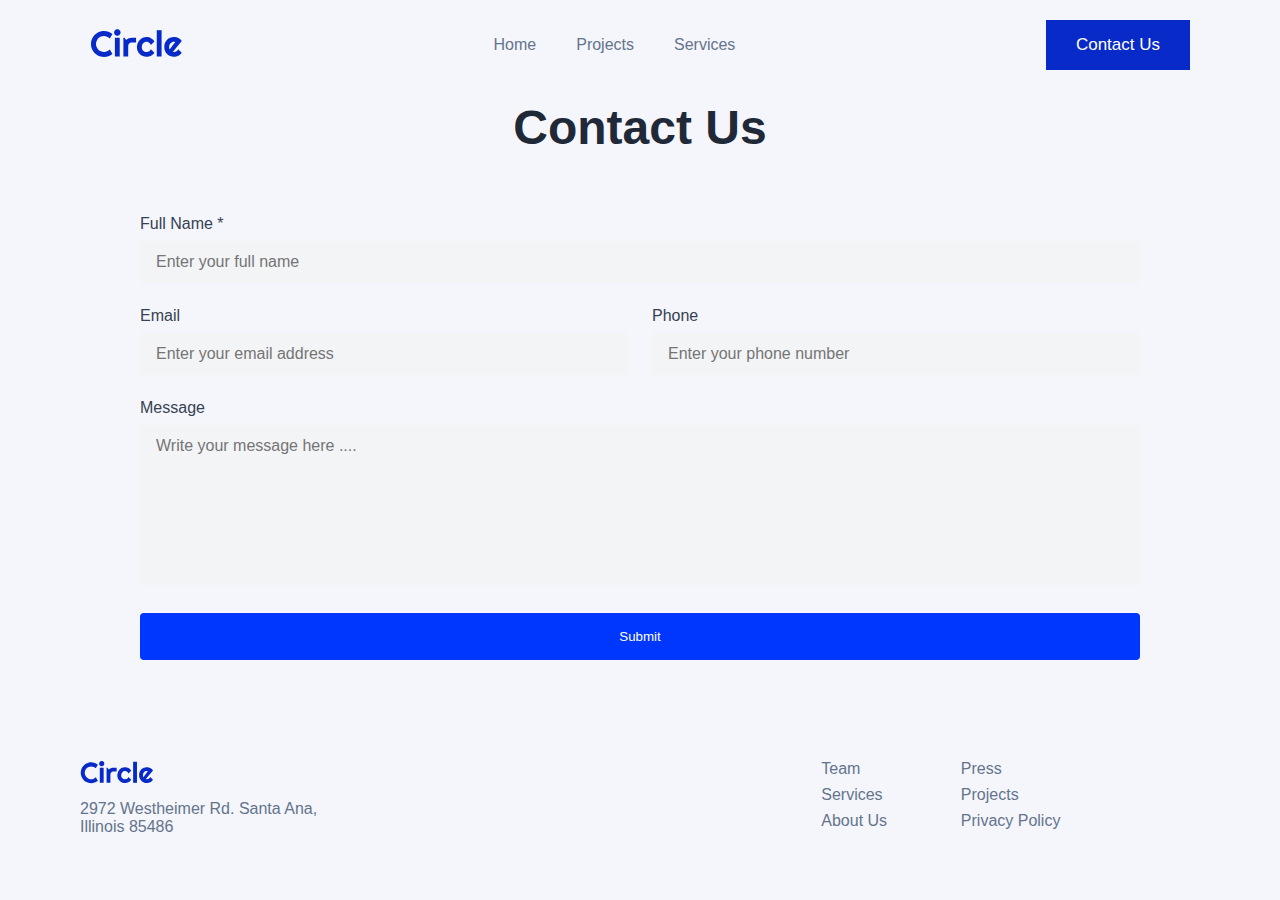
<file: pages/contact.html>
<!DOCTYPE html>
<html lang="en">
<head>
    <meta charset="UTF-8">
    <meta name="viewport" content="width=device-width, initial-scale=1.0">
    <title>Contact Us</title>
    <link rel="stylesheet" href="contact.css">
</head>
<header class="header">
  <nav class="nav-container">
    <a href="/" class="logo">
      <img
        src="../images/logos/circle.svg"
        alt="Circle logo"
        class="logo-image"
      />
    </a>
    <ul class="nav-menu">
      <li><a href="/" class="nav-link">Home</a></li>
      <li><a href="/projects" class="nav-link">Projects</a></li>
      <li><a href="/services" class="nav-link">Services</a></li>
    </ul>
    <button class="btn btn-primary nav-contact">Contact Us</button>
  </nav>
</header>
  
  <main class="main-content">
    <section class="contact-section">
      <h2 class="contact-title">Contact Us</h2>
      <form class="contact-form">
        <div class="form-group">
          <label for="fullName" class="form-label">Full Name *</label>
          <input
            type="text"
            id="fullName"
            class="form-input"
            placeholder="Enter your full name"
            required
          />
        </div>
  
        <div class="form-row">
          <div class="form-group">
            <label for="email" class="form-label">Email</label>
            <input
              type="email"
              id="email"
              class="form-input"
              placeholder="Enter your email address"
            />
          </div>
          <div class="form-group">
            <label for="phone" class="form-label">Phone</label>
            <input
              type="tel"
              id="phone"
              class="form-input"
              placeholder="Enter your phone number"
            />
          </div>
        </div>
  
        <div class="form-group">
          <label for="message" class="form-label">Message</label>
          <textarea
            id="message"
            class="form-textarea"
            placeholder="Write your message here ...."
          ></textarea>
        </div>
  
        <button type="submit" class="submit-button">Submit</button>
      </form>
    </section>
  </main>
  
  <footer class="footer">
    <div class="brand-section">
      <img src="../images/logos/circle.svg" alt="Circle" class="brand-name" />
      <address class="address">
        2972 Westheimer Rd. Santa Ana,<br />
        Illinois 85486
      </address>
    </div>
    <nav class="footer-nav">
      <ul class="nav-group">
        <li><a href="#team" class="nav-link">Team</a></li>
        <li><a href="#services" class="nav-link">Services</a></li>
        <li><a href="#about" class="nav-link">About Us</a></li>
      </ul>
      <ul class="nav-group">
        <li><a href="#press" class="nav-link">Press</a></li>
        <li><a href="#projects" class="nav-link">Projects</a></li>
        <li><a href="#privacy" class="nav-link">Privacy Policy</a></li>
      </ul>
    </nav>
  </footer>
</html>
</file>
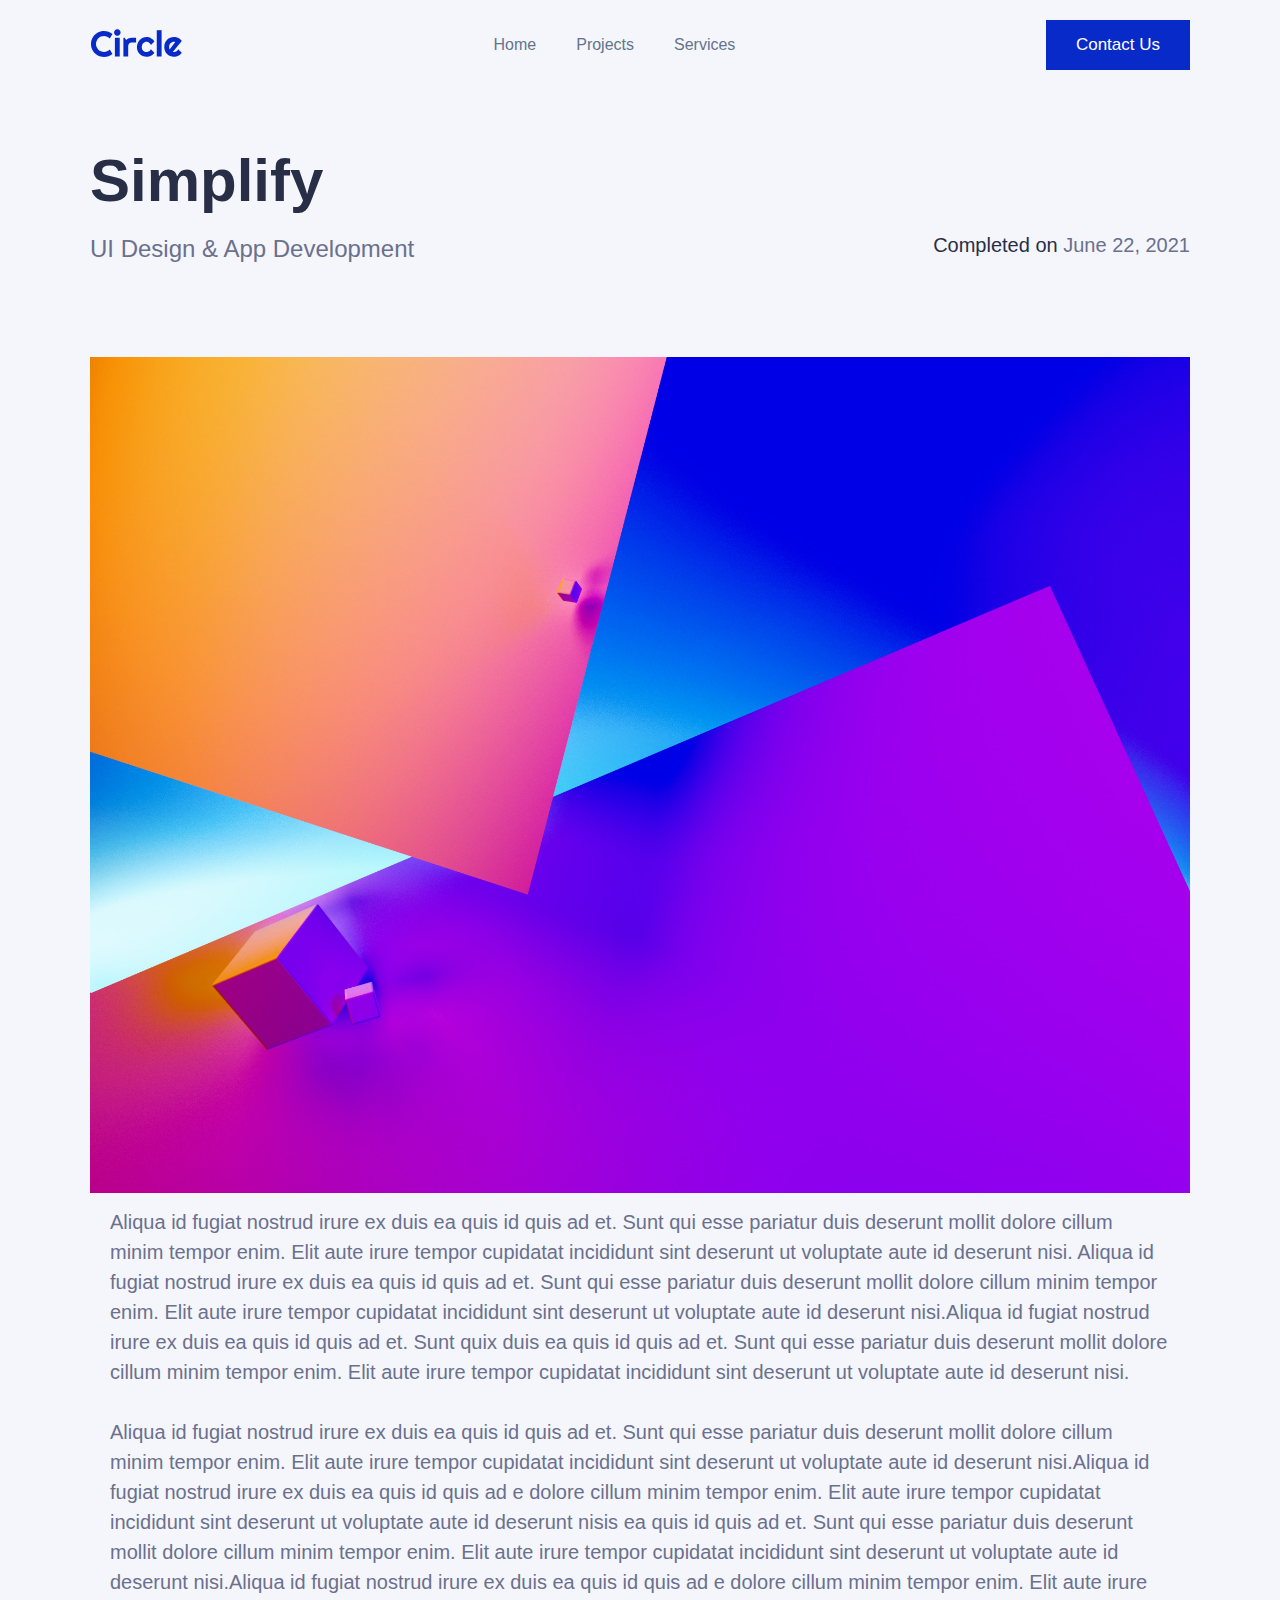
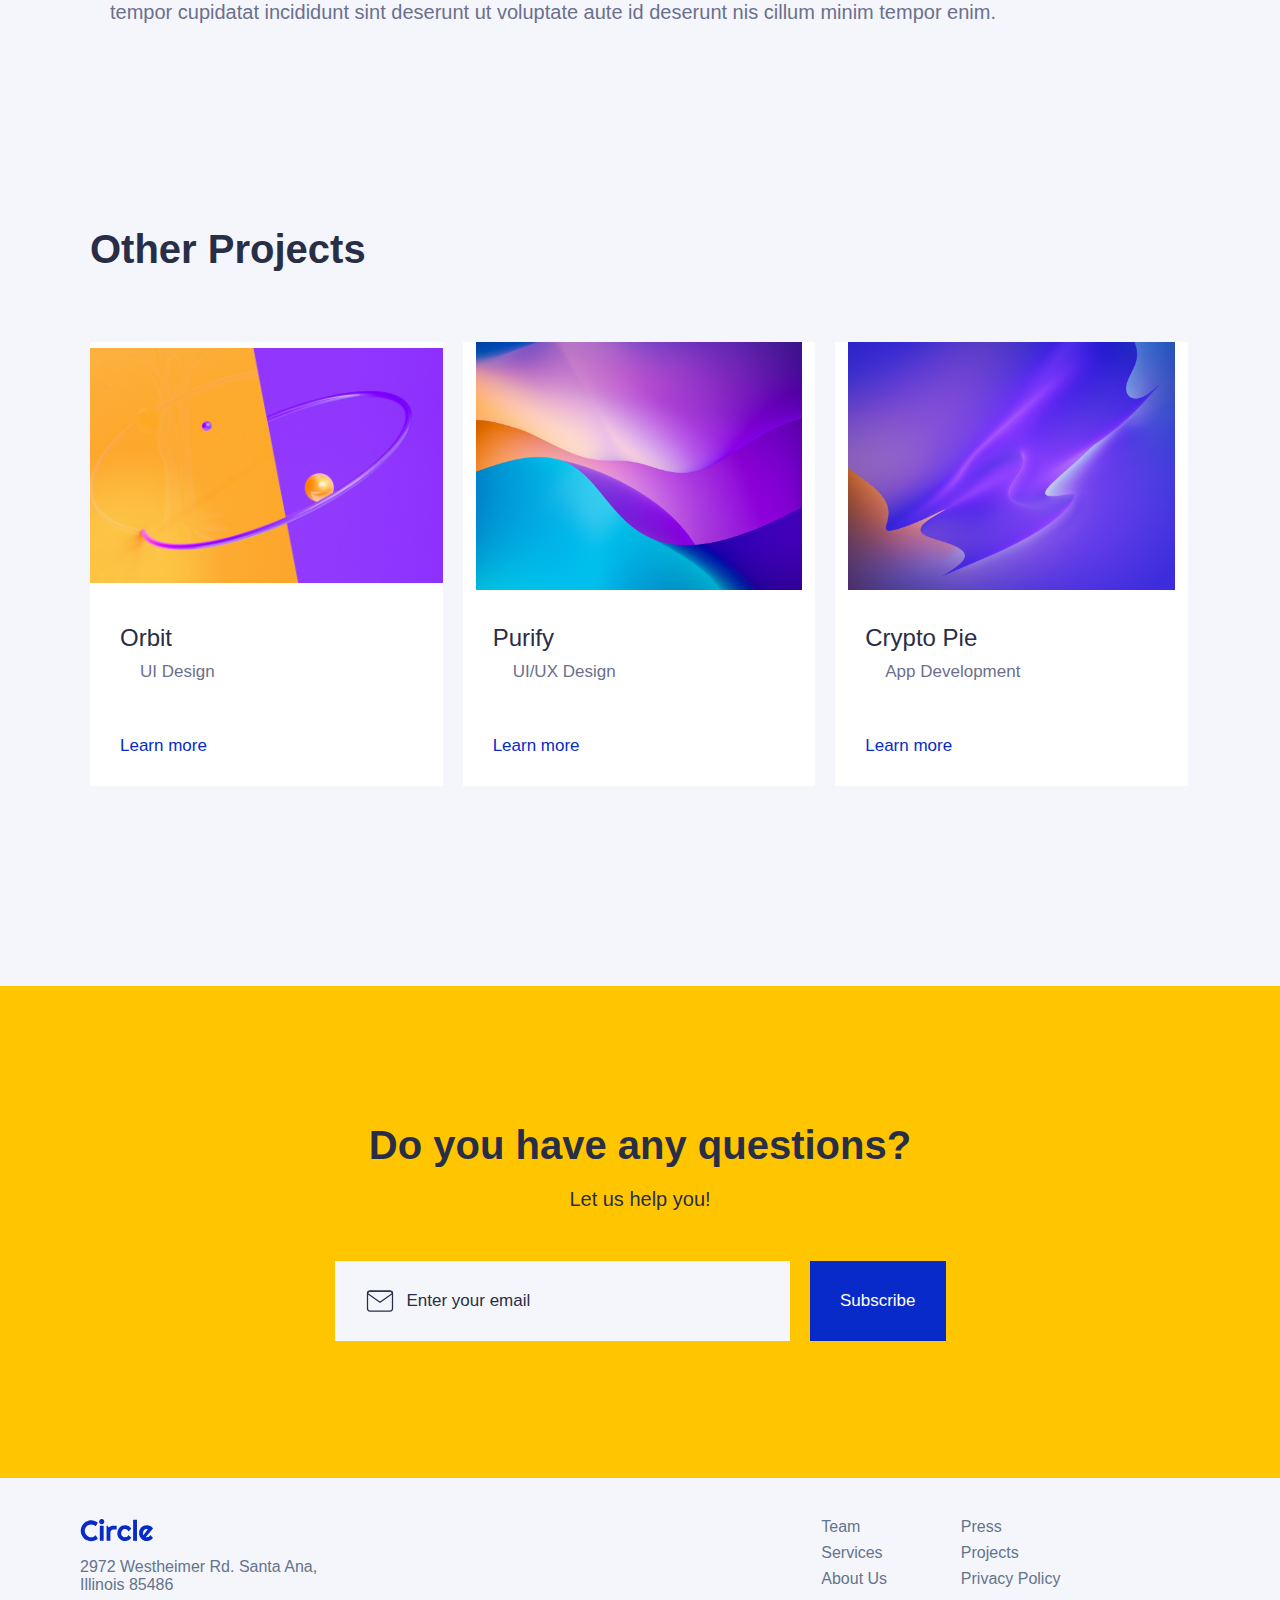
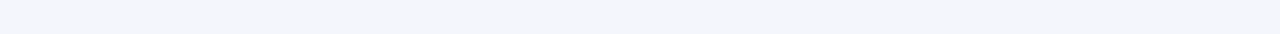
<file: pages/projectDetail.html>
<!DOCTYPE html>
<html lang="en">
<head>
    <meta charset="UTF-8">
    <meta name="viewport" content="width=device-width, initial-scale=1.0">
    <title>Projects</title>
    <link rel="stylesheet" href="projectDetail.css">
</head>

<header class="header">
  <nav class="nav-container">
    <a href="/" class="logo">
      <img
        src="../images/logos/circle.svg"
        alt="Circle logo"
        class="logo-image"
      />
    </a>
    <ul class="nav-menu">
      <li><a href="/" class="nav-link">Home</a></li>
      <li><a href="/projects" class="nav-link">Projects</a></li>
      <li><a href="/services" class="nav-link">Services</a></li>
    </ul>
    <button class="btn btn-primary nav-contact">Contact Us</button>
  </nav>
</header>
<main class="project-page">
  <section class="project-hero">
    <div class="hero-content">
      <div class="hero-text">
        <h1 class="hero-title">Simplify</h1>
        <p class="hero-subtitle">UI Design & App Development</p>
      </div>
      <p class="completion-date"><span>Completed on</span> June 22, 2021</p>
    </div>
    <img
      src="../images/projects-section/1.jpg"
      alt="Project Hero Image"
      class="hero-image"
    />
    <section class="project-description">
      <p class="description-text">
        Aliqua id fugiat nostrud irure ex duis ea quis id quis ad et. Sunt qui
        esse pariatur duis deserunt mollit dolore cillum minim tempor enim. Elit
        aute irure tempor cupidatat incididunt sint deserunt ut voluptate aute id
        deserunt nisi. Aliqua id fugiat nostrud irure ex duis ea quis id quis ad
        et. Sunt qui esse pariatur duis deserunt mollit dolore cillum minim tempor
        enim. Elit aute irure tempor cupidatat incididunt sint deserunt ut
        voluptate aute id deserunt nisi.Aliqua id fugiat nostrud irure ex duis ea
        quis id quis ad et. Sunt quix duis ea quis id quis ad et. Sunt qui esse
        pariatur duis deserunt mollit dolore cillum minim tempor enim. Elit aute
        irure tempor cupidatat incididunt sint deserunt ut voluptate aute id
        deserunt nisi.
        <br />
        <br />
        Aliqua id fugiat nostrud irure ex duis ea quis id quis ad et. Sunt qui
        esse pariatur duis deserunt mollit dolore cillum minim tempor enim. Elit
        aute irure tempor cupidatat incididunt sint deserunt ut voluptate aute id
        deserunt nisi.Aliqua id fugiat nostrud irure ex duis ea quis id quis ad e
        dolore cillum minim tempor enim. Elit aute irure tempor cupidatat
        incididunt sint deserunt ut voluptate aute id deserunt nisis ea quis id
        quis ad et. Sunt qui esse pariatur duis deserunt mollit dolore cillum
        minim tempor enim. Elit aute irure tempor cupidatat incididunt sint
        deserunt ut voluptate aute id deserunt nisi.Aliqua id fugiat nostrud irure
        ex duis ea quis id quis ad e dolore cillum minim tempor enim. Elit aute
        irure tempor cupidatat incididunt sint deserunt ut voluptate aute id
        deserunt nis cillum minim tempor enim.
      </p>
    </section>
  </section>

  

  <section class="projects">
    <h2 class="section-title">Other Projects</h2>
    <div class="projects-grid">
      <article class="project-card">
        <img
          src="../images/projects-section/4.jpg"
          alt="Simplify project"
          class="project-image"
        />
        <div class="project-content">
          <h3 class="project-title">Orbit</h3>
          <p class="project-description">UI Design</p>
          <a href="#" class="project-link">Learn more</a>
        </div>
      </article>

      <article class="project-card">
        <img
          src="../images/projects-section/5.jpg"
          alt="Dashcoin project"
          class="project-image"
        />
        <div class="project-content">
          <h3 class="project-title">Purify</h3>
          <p class="project-description">UI/UX Design</p>
          <a href="#" class="project-link">Learn more</a>
        </div>
      </article>

      <article class="project-card">
        <img
          src="../images/projects-section/6.jpg"
          alt="Vectorify project"
          class="project-image"
        />
        <div class="project-content">
          <h3 class="project-title">Crypto Pie</h3>
          <p class="project-description">App Development</p>
          <a href="#" class="project-link">Learn more</a>
        </div>
      </article>
    </div>
  </section>

  <section class="cta">
    <div class="cta-container">
      <h2 class="cta-title">Do you have any questions?</h2>
      <p class="cta-subtitle">Let us help you!</p>
      <form class="subscribe-form">
        <div class="input-group">
          <img
            src="../images/newsletter/icon/mail.svg"
            alt="Email icon"
            class="input-icon"
          />
          <input
            type="email"
            placeholder="Enter your email"
            class="subscribe-input"
          />
        </div>
        <button type="submit" class="btn btn-primary">Subscribe</button>
      </form>
    </div>
  </section>
</main>


<footer class="footer">
  <div class="brand-section">
    <img src="../images/logos/circle.svg" alt="Circle" class="brand-name" />
    <address class="address">
      2972 Westheimer Rd. Santa Ana,<br />
      Illinois 85486
    </address>
  </div>
  <nav class="footer-nav">
    <ul class="nav-group">
      <li><a href="#team" class="nav-link">Team</a></li>
      <li><a href="#services" class="nav-link">Services</a></li>
      <li><a href="#about" class="nav-link">About Us</a></li>
    </ul>
    <ul class="nav-group">
      <li><a href="#press" class="nav-link">Press</a></li>
      <li><a href="#projects" class="nav-link">Projects</a></li>
      <li><a href="#privacy" class="nav-link">Privacy Policy</a></li>
    </ul>
  </nav>
</footer>


</html>
</file>
<file: pages/contact.css>
/* Base styles */
:root {
  --primary-color: #072ac8;
  --secondary-color: #ffc600;
  --text-primary: #292e47;
  --text-secondary: #6b708d;
  --bg-light: #f4f6fc;
  --white: #ffffff;
}

body {
  margin: 0;
  padding: 0;
  font-family:
    Roboto,
    -apple-system,
    Helvetica,
    sans-serif;
  background-color: var(--bg-light);
}

/* Header */
.header {
  background-color: var(--bg-light);
  padding: 20px 0;
  position: fixed;
  top: 0;
  left: 0;
  right: 0;
  z-index: 1000;
}

.nav-container {
  max-width: 1100px;
  margin: 0 auto;
  display: flex;
  justify-content: space-between;
  align-items: center;
  padding: 0 20px;
}

.logo {
  display: block;
}

.logo-image {
  height: 30px;
  width: auto;
}

.nav-menu {
  display: flex;
  list-style: none;
  gap: 40px;
  margin: 0;
  padding: 0;
}

.nav-link {
  color: var(--text-secondary);
  text-decoration: none;
  font-size: 17px;
  font-weight: 500;
  transition: color 0.3s ease;
}

.nav-link:hover {
  color: var(--primary-color);
}

@media (max-width: 991px) {
  .nav-menu {
    display: none;
  }

  .nav-container {
    justify-content: space-between;
  }
}
/* Button */
.btn {
  font-size: 17px;
  font-weight: 500;
  padding: 15px 30px;
  border: none;
  cursor: pointer;
}

.btn-primary {
  background-color: var(--primary-color);
  color: var(--white);
}

.btn-text {
  background: #0037ff;
  color: var(--text-secondary);
  padding: 0;
}


/* Main content styles */
.main-content {
  display: flex;
  flex-direction: column;
  align-items: center;
  padding: 60px 80px;
}

.contact-section {
  width: 100%;
  max-width: 1000px;
}

.contact-title {
  color: #1f2937;
  font-size: 48px;
  font-weight: 600;
  margin-bottom: 60px;
  text-align: center;
}

/* Form styles */
.contact-form {
  width: 100%;
}

.form-group {
  margin-bottom: 24px;
}

.form-row {
  display: flex;
  gap: 24px;
  margin-bottom: 24px;
}

.form-row .form-group {
  flex: 1;
  margin-bottom: 0;
}

.form-label {
  color: #374151;
  display: block;
  margin-bottom: 8px;
}

.form-input,
.form-input,
.form-textarea {
  width: 100%;
  padding: 12px 16px;
  background-color: #f3f4f6;
  border-radius: 4px;
  border: none;
  box-sizing: border-box;
  font-size: 16px;
  color: var(--text-primary);
  font-family: Roboto, -apple-system, Helvetica, sans-serif;
}

.form-textarea {
  height: 160px;
  resize: none;
}

.submit-button {
  width: 100%;
  background-color: #0037ff;
  color: #ffffff;
  padding: 16px;
  border-radius: 4px;
  font-weight: 500;
  cursor: pointer;
  border: none;
}

/* Footer*/
.footer {
  display: flex;
  justify-content: space-between;
  padding: 40px 80px;
}

.brand-section {
  display: flex;
  flex-direction: column;
  gap: 16px;
}

.brand-name {
  height: 24px;
  width: auto;
  margin: 0;
  align-self: flex-start;
}

.address {
  font-size: 16px;
  color: #64748b;
  font-style: normal;
}

.footer-nav {
  display: grid;
  grid-template-columns: repeat(3, minmax(0, 1fr));
  gap: 40px;
}

.nav-group {
  display: flex;
  flex-direction: column;
  gap: 8px;
  list-style: none;
  padding: 0;
  margin: 0;
}

.nav-link {
  font-size: 16px;
  color: #64748b;
  text-decoration: none;
}

.nav-link:hover {
  text-decoration: underline;
}

@media (max-width: 991px) {
  .footer {
    padding-left: 40px;
    padding-right: 40px;
  }
}

@media (max-width: 640px) {
  .footer {
    padding: 20px;
    flex-direction: column;
    gap: 24px;
  }

  .footer-nav {
    grid-template-columns: repeat(2, minmax(0, 1fr));
  }
}
</file>
<file: pages/projectDetail.css>
/* Base styles */
:root {
  --primary-color: #072ac8;
  --secondary-color: #ffc600;
  --text-primary: #292e47;
  --text-secondary: #6b708d;
  --bg-light: #f4f6fc;
  --white: #ffffff;
}

body {
  margin: 0;
  padding: 0;
  font-family:
    Roboto,
    -apple-system,
    Helvetica,
    sans-serif;
  background-color: var(--bg-light);
}



/* Header */
.header {
  background-color: var(--bg-light);
  padding: 20px 0;
  position: fixed;
  top: 0;
  left: 0;
  right: 0;
  z-index: 1000;
}

.nav-container {
  max-width: 1100px;
  margin: 0 auto;
  display: flex;
  justify-content: space-between;
  align-items: center;
  padding: 0 20px;
}

.logo {
  display: block;
}

.logo-image {
  height: 30px;
  width: auto;
}

.nav-menu {
  display: flex;
  list-style: none;
  gap: 40px;
  margin: 0;
  padding: 0;
}

.nav-link {
  color: var(--text-secondary);
  text-decoration: none;
  font-size: 17px;
  font-weight: 500;
  transition: color 0.3s ease;
}

.nav-link:hover {
  color: var(--primary-color);
}

.nav-contact {
  padding: 12px 24px;
}

@media (max-width: 991px) {
  .nav-menu {
    display: none;
  }

  .nav-container {
    justify-content: space-between;
  }
}

/* Main layout */
.main {
  display: flex;
  flex-direction: column;
  overflow: hidden;
}

.btn {
  font-size: 17px;
  font-weight: 500;
  padding: 15px 30px;
  border: none;
  cursor: pointer;
}

.btn-primary {
  background-color: var(--primary-color);
  color: var(--white);
}

.btn-text {
  background: none;
  color: var(--text-secondary);
  padding: 0;
}
.project-hero,
.project-description {
  margin: 0 auto;
  padding: 0 20px;
  max-width: 1100px;
}
.project-description {
  margin: 0 auto;
  padding: 0 20px;
}
/* Hero Section */
.project-hero {
  margin-top: 146px;
  width: 100%;
  max-width: 1100px;
}

.hero-content {
  display: flex;
  justify-content: space-between;
  align-items: flex-start;
  margin-bottom: 80px;
}

@media (max-width: 991px) {
  .hero-content {
    flex-direction: column;
    margin-bottom: 40px;
  }
}

.hero-title {
  color: #292e47;
  font-size: 60px;
  font-weight: 700;
  margin: 0;
}

@media (max-width: 991px) {
  .hero-title {
    font-size: 40px;
  }
}

.hero-subtitle {
  color: #6b708d;
  font-size: 24px;
  font-weight: 500;
  margin-top: 20px;
  margin-bottom: 0;
}

.completion-date {
  color: #6b708d;
  font-size: 20px;
  margin-top: 88px;
}

@media (max-width: 991px) {
  .completion-date {
    margin-top: 40px;
  }
}

.completion-date span {
  color: #292e47;
}

.hero-image {
  object-fit: contain;
  object-position: center;
  width: 100%;
}

/* Project Description */
.project-description {
  margin-top: 70px;
  max-width: 1100px;
}

.description-text {
  color: #6b708d;
  font-size: 20px;
  font-weight: 400;
  line-height: 30px;
  margin: 0;
}
/* Projects section */
.projects {
  margin-top: 200px;
  padding: 0 60px;
}

.section-title {
  color: var(--text-primary);
  font-size: 40px;
  font-weight: 700;
  margin-left: 110px;
  display: flex;
  gap: 20px;
  margin-top: 70px;
  max-width: 1100px;
  margin: 70px auto 0;
}

.projects-grid {
  display: flex;
  gap: 20px;
  margin-top: 70px;
  max-width: 1100px;
  margin: 70px auto 0;
}

.project-card {
  background-color: var(--white);
  width: calc(33.33% - 14px);
}

.project-image {
  aspect-ratio: 1.42;
  width: 100%;
  object-fit: contain;
}

.project-content {
  padding: 30px;
}

.project-title {
  color: var(--text-primary);
  font-size: 24px;
  font-weight: 500;
  margin: 0;
}

.project-description {
  color: var(--text-secondary);
  font-size: 17px;
  margin: 10px 0 0;
}

.project-link {
  color: var(--primary-color);
  text-decoration: none;
  display: block;
  margin-top: 54px;
  font-size: 17px;
}

/* Testimonials section */
.testimonials {
  background-color: var(--text-primary);
  margin-top: 200px;
  position: relative;
  padding: 62px;
  
}

.testimonials-bg {
  position: absolute;
  inset: 0;
  width: 100%;
  height: 100%;
  object-fit: cover;
}

.testimonials-content {
  position: relative;
  z-index: 1;
  
}

.testimonials-header {
  display: flex;
  align-items: center;
  justify-content: space-between;
  gap: 20px;
}

.testimonials-decoration {
  width: 150px;
  aspect-ratio: 1;
  object-fit: contain;
}

.testimonials-title {
  color: var(--white);
  font-size: 40px;
  font-weight: 700;
  text-align: center;
  flex-grow: 1;
}

.testimonial-quote {
  color: var(--secondary-color);
  font-size: 24px;
  font-weight: 500;
  line-height: 38px;
  text-align: center;
  margin: 70px auto;
  max-width: 596px;
}

.testimonial-author {
  display: flex;
  align-items: center;
  justify-content: space-between;
  margin-top: 52px;
}

.author-info {
  display: flex;
  align-items: center;
  gap: 10px;
}

.author-image {
  width: 50px;
  aspect-ratio: 1;
  border-radius: 50%;
}

.author-details {
  display: flex;
  flex-direction: column;
}

.author-name {
  color: #a2d6f9;
  font-size: 17px;
}

.author-company {
  color: var(--white);
  font-size: 13px;
  margin-top: 5px;
}

.author-decoration {
  width: 150px;
  aspect-ratio: 1;
  object-fit: contain;
}

/* Services section */
.services {
  margin-top: 200px;
}

.services-grid {
  display: flex;
  gap: 20px;
  max-width: 1100px;
  margin: 70px auto 0;
}

.service-card {
  background-color: var(--white);
  padding: 35px 30px;
  width: calc(33.33% - 14px);
}

.service-icon {
  width: 80px;
  aspect-ratio: 1;
}

.service-title {
  color: var(--text-primary);
  font-size: 24px;
  font-weight: 500;
  margin: 30px 0 0;
}

.service-description {
  color: var(--text-secondary);
  font-size: 20px;
  line-height: 30px;
  margin: 20px 0 0;
}

.service-link {
  color: var(--primary-color);
  font-size: 17px;
  text-decoration: none;
  display: block;
  margin-top: 36px;
}

/* CTA section */
.cta {
  background-color: var(--secondary-color);
  margin-top: 200px;
  padding: 137px 80px;
  text-align: center;
}

.cta-container {
  max-width: 611px;
  margin: 0 auto;
}

.cta-title {
  color: var(--text-primary);
  font-size: 40px;
  font-weight: 700;
  margin: 0;
}

.cta-subtitle {
  color: var(--text-primary);
  font-size: 20px;
  margin: 20px 0 0;
}

.subscribe-form {
  display: flex;
  gap: 20px;
  margin-top: 50px;
}

.input-group {
  background-color: var(--bg-light);
  display: flex;
  padding: 25px 30px;
  align-items: center;
  gap: 10px;
  flex-grow: 1;
}

.input-icon {
  width: 30px;
  aspect-ratio: 1;
}

.subscribe-input {
  border: none;
  background: none;
  color: var(--text-primary);
  font-size: 17px;
  width: 100%;
}

.subscribe-input::placeholder {
  color: var(--text-primary);
}



/* Responsive styles */
@media (max-width: 991px) {
  .hero {
    margin-top: 40px;
  }

  .hero-container {
    flex-direction: column;
  }

  .hero-content,
  .hero-image {
    width: 100%;
  }

  .hero-title {
    font-size: 40px;
  }

  .section-decoration {
    margin-top: 40px;
  }

  .projects {
    margin-top: 40px;
    padding: 0 20px;
  }

  .section-title {
    margin-left: 10px;
  }

  .projects-grid,
  .services-grid {
    flex-direction: column;
    gap: 40px;
  }

  .project-card,
  .service-card {
    width: 100%;
  }

  .testimonials {
    margin-top: 40px;
    padding: 20px;
  }

  .testimonial-quote {
    margin: 40px auto;
  }

  .cta {
    margin-top: 40px;
    padding: 100px 20px;
  }

}
/* Footer */
.footer {
display: flex;
justify-content: space-between;
padding: 40px 80px;
}

.brand-section {
display: flex;
flex-direction: column;
gap: 16px;
}

.brand-name {
height: 24px;
width: auto;
margin: 0;
align-self: flex-start;
}

.address {
font-size: 16px;
color: #64748b;
font-style: normal;
}

.footer-nav {
display: grid;
grid-template-columns: repeat(3, minmax(0, 1fr));
gap: 40px;
}

.nav-group {
display: flex;
flex-direction: column;
gap: 8px;
list-style: none;
padding: 0;
margin: 0;
}

.nav-link {
font-size: 16px;
color: #64748b;
text-decoration: none;
}

.nav-link:hover {
text-decoration: underline;
}

@media (max-width: 991px) {
.footer {
  padding-left: 40px;
  padding-right: 40px;
}
}

@media (max-width: 640px) {
.footer {
  padding: 20px;
  flex-direction: column;
  gap: 24px;
}

.footer-nav {
  grid-template-columns: repeat(2, minmax(0, 1fr));
}
}




/* Responsive styles */
@media (max-width: 991px) {
.header {
  padding-left: 40px;
  padding-right: 40px;
}

.main-content {
  padding-left: 40px;
  padding-right: 40px;
}
}

@media (max-width: 640px) {
.header {
  padding-left: 20px;
  padding-right: 20px;
}

.main-nav {
  display: none;
}

.mobile-menu-toggle {
  display: block;
}

.main-content {
  padding-left: 20px;
  padding-right: 20px;
}

.contact-title {
  font-size: 36px;
}

.form-row {
  flex-direction: column;
  gap: 24px;
}
}
</file>
